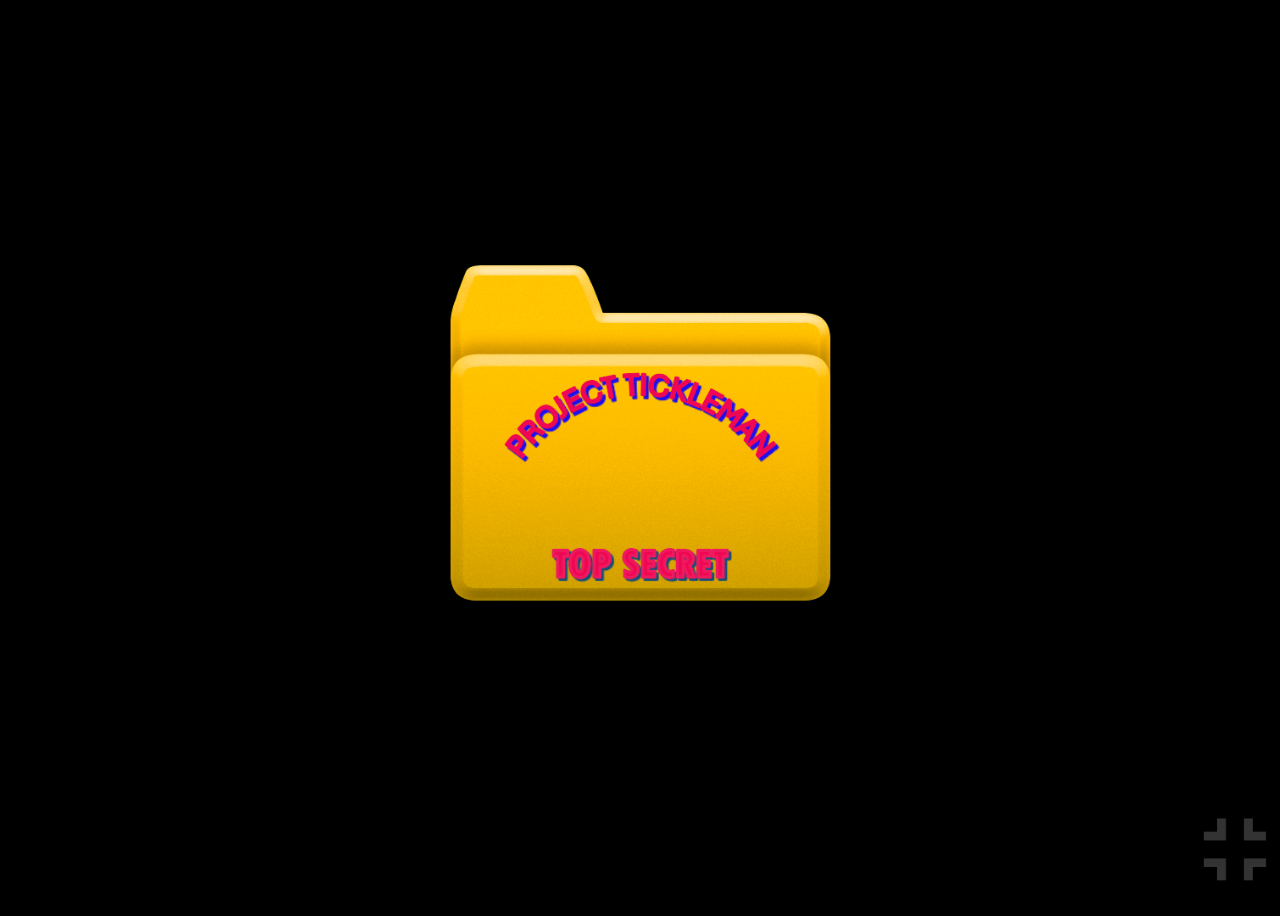
<file: index.html>
<!DOCTYPE html>
<html>
<head>
    <link rel="stylesheet" href="style.css" />
    <meta charset="UTF-8" />
</head>
<body id="fullscreen">
    <div><img class="F" src="File.png" alt=""></div>
    <div><img class="Fu" src="fullscreen.png" onclick="toggleFullscreen()" alt=""></div>
</body>
<script src="Code.js"></script>
</html>
</file>
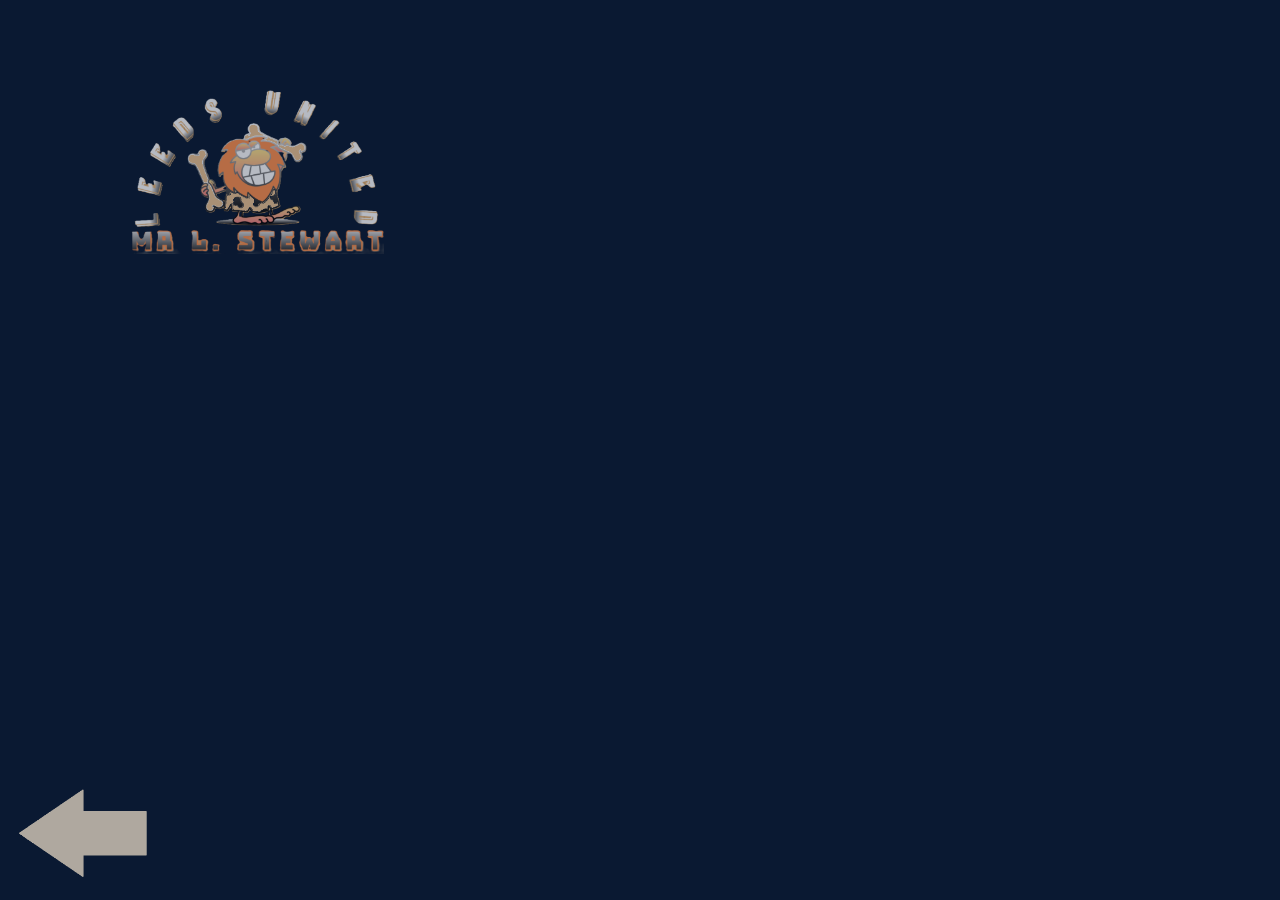
<file: History.html>
<!DOCTYPE html>
<html>
<head>
    <meta charset="UTF-8" />
    <link rel="stylesheet" href="History.css" />
</head>
<body>
<div class="Back"></div>
<a href="Lockui.html"><img src="BackArrow.png" id="Back" alt=""></a>
<a href="Stew.html"><img id="Stew" src="Stewart.png"></a>
</body>

</html>
</file>
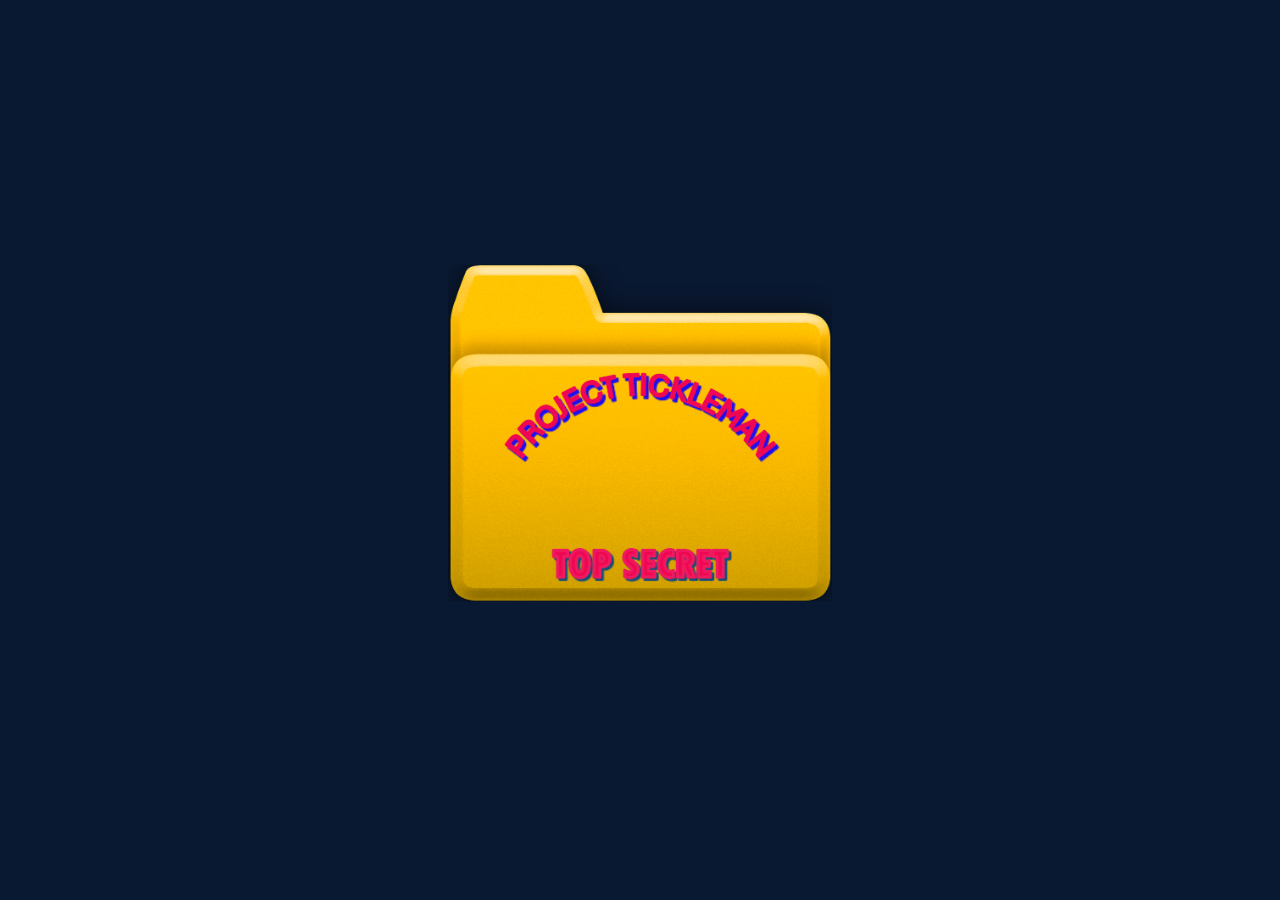
<file: Home.html>
<!DOCTYPE html>
<html>
<head>
    <link rel="stylesheet" href="home.css" />
    <meta charset="UTF-8" />
</head>
<body id="fullscreens">
    <div><img id="File" class="F" src="File.png" onclick="ani(); delayedLink('Lockui.html', 5500);" alt=""></div>
    <script src="Code.js"></script>
</body>
</html>
</file>
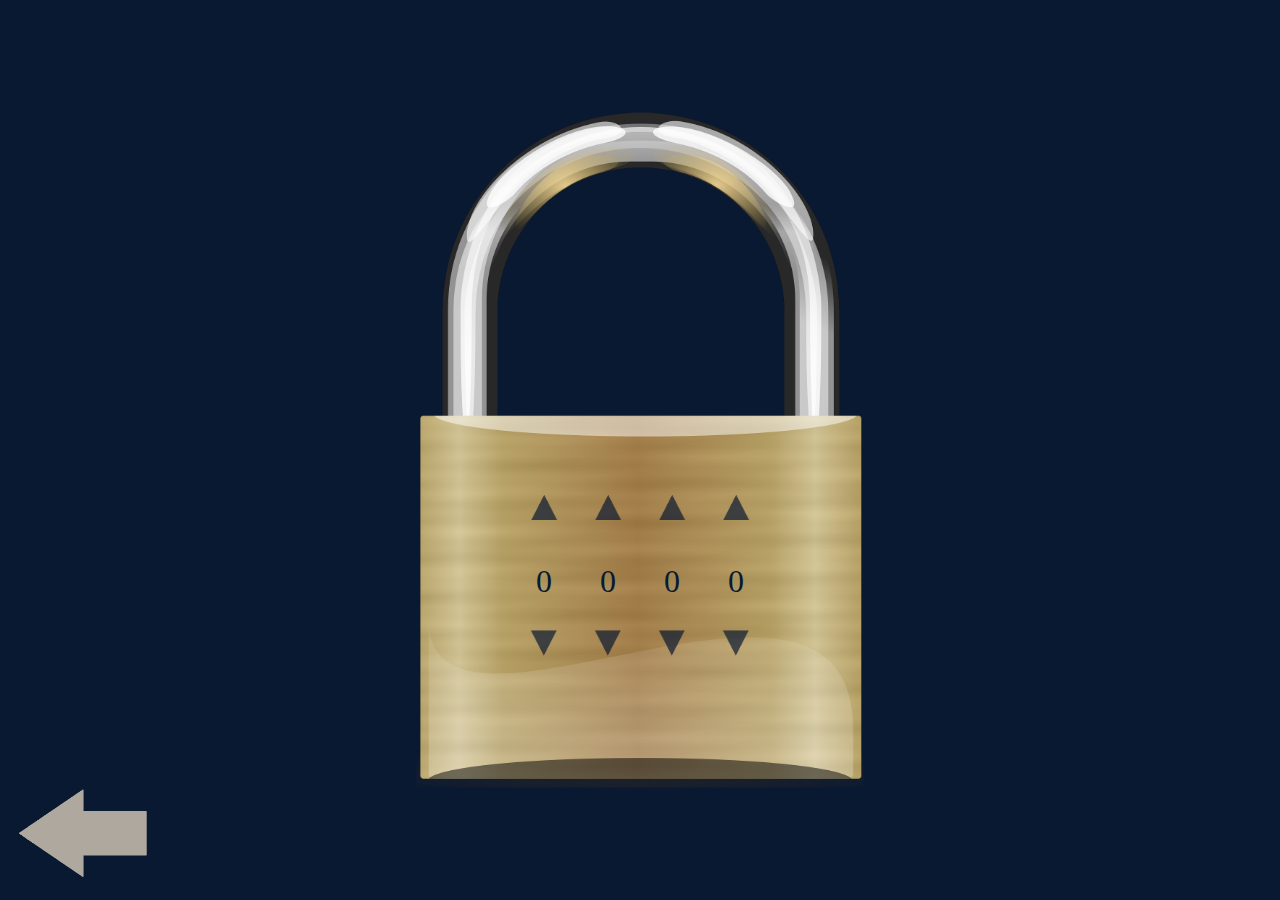
<file: Lock.html>
<!DOCTYPE html>
<html>
<head>
    <meta charset="UTF-8" />
    <link rel="stylesheet" href="lock.css" />
</head>
<body>
    <div class="Back"></div>
    <img src="Lock.png" id="Lock" alt="">
    <a href="Lockui.html"><img src="BackArrow.png" id="Back" alt=""></a>
    <img id="TA1" class="Top Arrows c1" src="Arrows.png" onclick="Inc1()" alt="">
    <img id="TA2" class="Top Arrows c2" src="Arrows.png" onclick="Inc2()" alt="">
    <img id="TA3" class="Top Arrows c3" src="Arrows.png" onclick="Inc3()" alt="">
    <img id="TA4" class="Top Arrows c4" src="Arrows.png" onclick="Inc4()" alt="">
    <img id="LA1" class="Low Arrows c1" src="Arrows.png" onclick="Dec1()" alt="">
    <img id="LA2" class="Low Arrows c2" src="Arrows.png" onclick="Dec2()" alt="">
    <img id="LA3" class="Low Arrows c3" src="Arrows.png" onclick="Dec3()" alt="">
    <img id="LA4" class="Low Arrows c4" src="Arrows.png" onclick="Dec4()" alt="">
    <div id="C1" class="Container c1">0</div>
    <div id="C2" class="Container c2">0</div>
    <div id="C3" class="Container c3">0</div>
    <div id="C4" class="Container c4">0</div>
    <script src="Lock.js"></script>
</body>
</html>
</file>
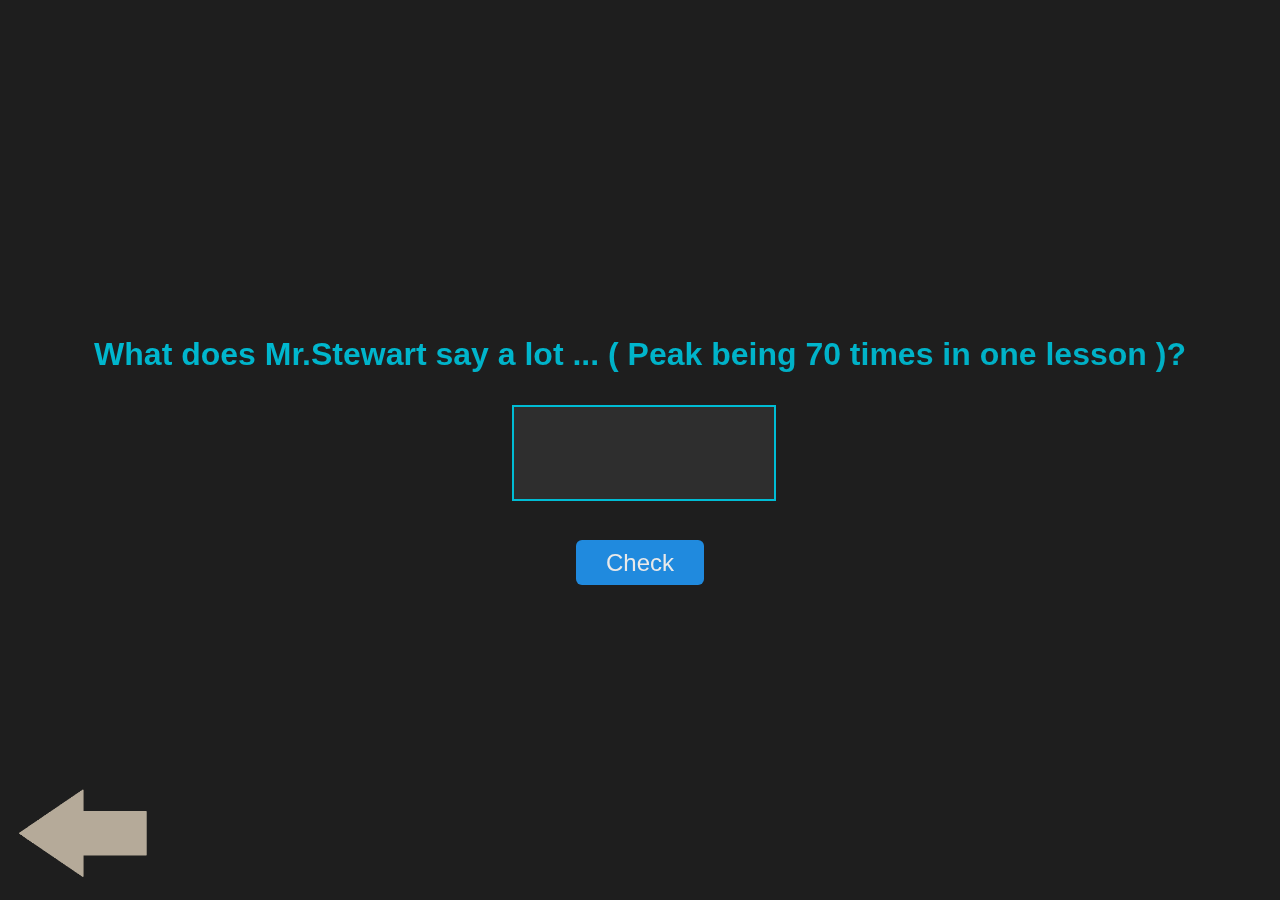
<file: Stew.html>
<!DOCTYPE html>
<html>
<head>
    <meta charset="UTF-8" />
    <link rel="stylesheet" href="Stew.css" />
</head>
<body>
<div class="Back"></div>
<h1 id="text" class="inputtxt" >What does Mr.Stewart say a lot ... ( Peak being 70 times in one lesson )?</h1><br>
<input class="input" type="text" id="txt"><br>
<div class="Code" id="Code"><h1 class="Codeh1">Code:1092</h1></div>
<a href="History.html"><img src="BackArrow.png" id="Back" alt=""></a>
<button class="Submit" onclick="check()">Check</button>
<div class="result" id="result">
    <h1 id="restxt"></h1>
</div>
<script src="Stew.js"></script>
</body>
</html>
</file>
<file: style.css>
body {  background-color: black;
        overflow: hidden;
        height: 100vh;}
.blink { animation: ablink 5s 1s both;}
@keyframes ablink {
    from {filter: brightness(100%); }
    to {filter: brightness(0);  }
}
h1 { 
    color: red;
    text-align: center;}
.txt2 {
    position: relative;
    text-align: center;
}
.Dtxt2 {
    position: absolute;
    bottom: 0;
    left: 50%;
    transform: translate(-50%);
}
img.F {
    position: absolute;
    left: 50%;
    bottom: 50%;
    width: 30%;
    transform: translate(-50%, 45%);
}
.ani { animation: file 2s backwards, Mleft 2s 2s forwards ;}
img:hover.F {
    cursor: pointer;
}
img.Fu {
    position: absolute;
    width: 5%;
    right: 1%;
    bottom: 2%;
    opacity: 20%;  
}
img.Fu:hover {
    opacity: 100%;
    cursor: pointer;
}

@keyframes file {
    from { rotate: 0deg;
           transform: translate(-50%, 45%);
           bottom: 50%;
           left: 50%;
            width: 30%; }
    to  { rotate: 90deg;
           transform: translate( 0%, 20%);
           bottom: 0%;
           left: 0%;
        width: 100vh; }
}
@keyframes Mleft {
    from {  left: 0%;
            rotate: 90deg;
            transform: translate( 0%, 20%);
            bottom: 0%;
            width: 100vh;  }

    to   {  left: 0;
            rotate: 90deg;
            transform: translate( 0%, 65%);
            bottom: 0%;
            width: 100vh;  }
}
</file>
<file: History.css>
body {
    overflow: hidden;
    width: 100vw;
    height: 100vh;
    margin: 0;
    animation: bblink 1s both;
}
.Back {
    position: absolute;
    top: 0;
    left: 0;
    width: 100vw;
    height: 100vh;
    background-color:  rgb(10, 25, 50);
}
#Stew {
    position: absolute;
    width: 20%;
    top: 10%;
    left: 10%;
    opacity: 0.7;
    transition: opacity 0.3s ease-in-out;
}
#Stew:hover {
    cursor: pointer;
    opacity: 1;
}
#Back {
    position: absolute;
    width: 10%;
    bottom: 2.5%;
    left: 1.5%;
    opacity: 0.7;
    transition: opacity 0.3s ease-in-out;
}
#Back:hover {
    cursor: pointer;
    opacity: 1;
}
@keyframes bblink {
    from {filter: brightness(0); }
    to {filter: brightness(100%);  }
}
</file>
<file: home.css>
body {  background-color: rgb(10, 25, 50);
        overflow: hidden;
        height: 100vh;
        margin: 0;}
.blink { animation: ablink 5s 1s both;}
@keyframes ablink {
    from {filter: brightness(100%); }
    to {filter: brightness(0);  }
}
img.F {
    position: absolute;
    left: 50%;
    bottom: 50%;
    width: 30%;
    transform: translate(-50%, 45%);
}
.ani { animation: file 2s backwards, Mleft 2s 2s forwards ;}
img:hover.F {
    cursor: pointer;
}
img.Fu {
    position: absolute;
    width: 5%;
    right: 1%;
    bottom: 2%;
    opacity: 20%;  
}
img.Fu:hover {
    opacity: 100%;
    cursor: pointer;
}

@keyframes file {
    from { rotate: 0deg;
           transform: translate(-50%, 45%);
           bottom: 50%;
           left: 50%;
            width: 30%; }
    to  { rotate: 90deg;
           transform: translate( 0%, 20%);
           bottom: 0%;
           left: 0%;
        width: 100vh; }
}
@keyframes Mleft {
    from {  left: 0%;
            rotate: 90deg;
            transform: translate( 0%, 20%);
            bottom: 0%;
            width: 100vh;  }

    to   {  left: 0;
            rotate: 90deg;
            transform: translate( 0%, 65%);
            bottom: 0%;
            width: 100vh;  }
}
</file>
<file: lock.css>
body {
    overflow: hidden;
    width: 100vw;
    height: 100vh;
    margin: 0;
    animation: bblink 3s both;
}
.Back {
    position: absolute;
    top: 0;
    left: 0;
    width: 100vw;
    height: 100vh;
    background-color:  rgb(10, 25, 50);
}
@keyframes bblink {
    from {filter: brightness(0); }
    to {filter: brightness(100%);  }
}
img.Back {
    height: 110vh;
    left: -10%;
}
div.Container {
    text-align: center;
    font-size: xx-large;
    position: absolute;
    transform: translate(-50%);
    width: 3%;
    height: 5%;
    top: 62.5%;
    color:  rgb(10, 25, 50);
    transform: translate(-50%);
}
.c1 { left: 42.5%;}
.c2 { left: 47.5%;}
.c3 { left: 52.5%;}
.c4 { left: 57.5%;}

.Arrows {
    position: absolute;
    width: 2%;
    opacity: 0.7;
    transition: opacity 0.3s ease-in-out;
}
.Arrows:hover {
    cursor: pointer;
    opacity: 1;
}
.Top {
    top: 55%;
    transform: translate(-50%);
}
.Low {
    top: 70%;
    transform: rotate(180deg) translate(50%);
}
#Lock {
    position: absolute;
    height: 75%;
    top: 50%;
    left: 50%;
    transform: translate(-50%, -50%);}
#Back {
    position: absolute;
    width: 10%;
    bottom: 2.5%;
    left: 1.5%;
    opacity: 0.7;
    transition: opacity 0.3s ease-in-out;
}
#Back:hover {
    cursor: pointer;
    opacity: 1;
}
</file>
<file: Stew.css>
body {
    overflow: hidden;
    width: 100vw;
    height: 100vh;
    margin: 0;
    animation: bblink 1s both;
    background-color: #1e1e1e;
    font-family: 'Inter', sans-serif;
}

.Back {
    position: absolute;
    top: 0;
    left: 0;
    width: 100vw;
    height: 100vh;
    background-color: #1e1e1e;
}

#Back {
    position: absolute;
    width: 10%;
    bottom: 2.5%;
    left: 1.5%;
    opacity: 0.7;
    transition: opacity 0.3s ease-in-out;
}
#Back:hover {
    cursor: pointer;
    opacity: 1;
}

@keyframes bblink {
    from { filter: brightness(0); }
    to { filter: brightness(100%); }
}

.input {
    position: absolute;
    top: 45%;
    left: 40%;
    width: 20%;
    height: 10%;
    font-size: 1.5em;
    color: #eeeeee;
    background-color: #2e2e2e;
    border: 2px solid #00bcd4;
    outline: none;
}

.inputtxt {
    width: 100%;
    position: absolute;
    top: 35%;
    left: 0;
    text-align: center;
    background-image: linear-gradient(to bottom right, #00bcd4, #00acc1);
    color: transparent;
    background-clip: text;
    -webkit-background-clip: text;
    font-weight: bold;
}

.Submit {
    color: white;
    background-color: #2196f3;
    border: none;
    position: absolute;
    font-size: x-large;
    top: 60%;
    left: 45%;
    width: 10%;
    height: 5%;
    opacity: 0.9;
    border-radius: 6px;
    transition: background-color 0.3s ease-in-out;
}
.Submit:hover {
    background-color: #1976d2;
    cursor: pointer;
}
.Submit:active {
    background-color: #1565c0;
}

.result {
    display: none;
    position: absolute;
    top: 70%;
    left: 40%;
    width: 20%;
    height: 10%;
    font-size: 1.5em;
    color: #eeeeee;
    background-color: #2e2e2e;
    border: 2px solid #00bcd4;
}

#restxt {
    font-size: 1.5em;
    width: 100%;
    position: absolute;
    left: 50%;
    text-align: center;
    transform: translate(-50%, -50%);
}
.Code {
    position: absolute;
    top: -12%;
    left: 40%;
    width: 20%;
    height: 10%;
    font-size: 1.5em;
    color: #eeeeee;
    background-color: #2e2e2e;
    border: 2px solid #00bcd4;
}
.Codeani {
    animation: resani 5s ease-in-out forwards !important;
    position: absolute;
    left: 40%;
    width: 20%;
    height: 10%;
    font-size: 1.5em;
    color: red;
    background-color: #2e2e2e;
    border: 2px solid #00bcd4;
}
.Codeh1 {
    position: absolute;
    left: 50%;
    text-align: center;
    transform: translate(-50%, -50%);
}
@keyframes resani {
    from { top: -12%; }
    to { top: -2px; }
}
</file>
